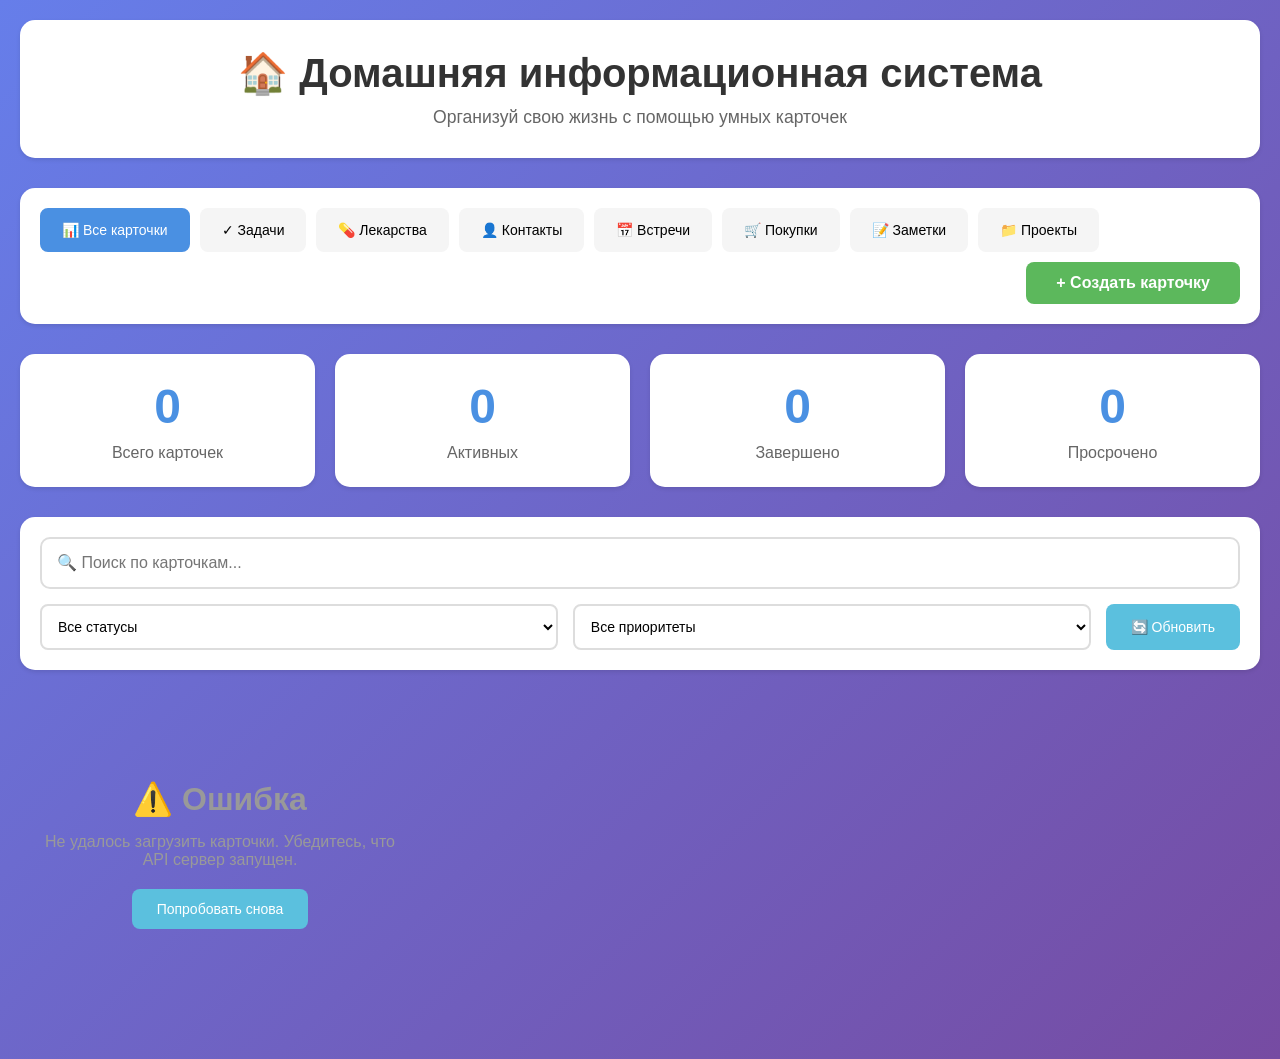
<file: 08-Программная-реализация/web/index.html>
<!DOCTYPE html>
<html lang="ru">
<head>
    <meta charset="UTF-8">
    <meta name="viewport" content="width=device-width, initial-scale=1.0">
    <title>Домашняя информационная система</title>
    <link rel="stylesheet" href="styles.css">
</head>
<body>
    <div class="container">
        <!-- Шапка -->
        <header class="header">
            <h1>🏠 Домашняя информационная система</h1>
            <p class="tagline">Организуй свою жизнь с помощью умных карточек</p>
        </header>

        <!-- Навигация -->
        <nav class="nav">
            <button class="nav-btn active" data-view="all">📊 Все карточки</button>
            <button class="nav-btn" data-view="tasks">✓ Задачи</button>
            <button class="nav-btn" data-view="medicines">💊 Лекарства</button>
            <button class="nav-btn" data-view="contacts">👤 Контакты</button>
            <button class="nav-btn" data-view="appointments">📅 Встречи</button>
            <button class="nav-btn" data-view="shopping">🛒 Покупки</button>
            <button class="nav-btn" data-view="notes">📝 Заметки</button>
            <button class="nav-btn" data-view="projects">📁 Проекты</button>
            <button class="btn-create" id="btnCreateCard">+ Создать карточку</button>
        </nav>

        <!-- Статистика -->
        <div class="stats" id="statsContainer">
            <div class="stat-card">
                <div class="stat-number" id="statTotal">0</div>
                <div class="stat-label">Всего карточек</div>
            </div>
            <div class="stat-card">
                <div class="stat-number" id="statActive">0</div>
                <div class="stat-label">Активных</div>
            </div>
            <div class="stat-card">
                <div class="stat-number" id="statCompleted">0</div>
                <div class="stat-label">Завершено</div>
            </div>
            <div class="stat-card">
                <div class="stat-number" id="statOverdue">0</div>
                <div class="stat-label">Просрочено</div>
            </div>
        </div>

        <!-- Фильтры и поиск -->
        <div class="controls">
            <div class="search-box">
                <input type="text" id="searchInput" placeholder="🔍 Поиск по карточкам...">
            </div>
            <div class="filters">
                <select id="filterStatus" class="filter-select">
                    <option value="">Все статусы</option>
                    <option value="pending">Ожидает</option>
                    <option value="active">Активно</option>
                    <option value="completed">Завершено</option>
                    <option value="cancelled">Отменено</option>
                </select>
                <select id="filterPriority" class="filter-select">
                    <option value="">Все приоритеты</option>
                    <option value="low">Низкий</option>
                    <option value="medium">Средний</option>
                    <option value="high">Высокий</option>
                </select>
                <button id="btnRefresh" class="btn-refresh">🔄 Обновить</button>
            </div>
        </div>

        <!-- Список карточек -->
        <main class="cards-container" id="cardsContainer">
            <div class="loading">Загрузка карточек...</div>
        </main>

        <!-- Модальное окно для создания/редактирования карточки -->
        <div class="modal" id="cardModal">
            <div class="modal-content">
                <div class="modal-header">
                    <h2 id="modalTitle">Создать карточку</h2>
                    <button class="btn-close" id="btnCloseModal">&times;</button>
                </div>
                <div class="modal-body">
                    <form id="cardForm">
                        <!-- Тип карточки -->
                        <div class="form-group">
                            <label for="cardType">Тип карточки *</label>
                            <select id="cardType" required>
                                <option value="">Выберите тип...</option>
                                <option value="task">✓ Задача</option>
                                <option value="medicine">💊 Лекарство</option>
                                <option value="contact">👤 Контакт</option>
                                <option value="appointment">📅 Встреча</option>
                                <option value="shopping">🛒 Покупка</option>
                                <option value="note">📝 Заметка</option>
                                <option value="project">📁 Проект</option>
                            </select>
                        </div>

                        <!-- Общие поля -->
                        <div class="form-group">
                            <label for="cardTitle">Название *</label>
                            <input type="text" id="cardTitle" required placeholder="Введите название...">
                        </div>

                        <div class="form-group">
                            <label for="cardDescription">Описание</label>
                            <textarea id="cardDescription" rows="3" placeholder="Описание (опционально)..."></textarea>
                        </div>

                        <div class="form-row">
                            <div class="form-group">
                                <label for="cardStatus">Статус</label>
                                <select id="cardStatus">
                                    <option value="pending">Ожидает</option>
                                    <option value="active">Активно</option>
                                    <option value="completed">Завершено</option>
                                    <option value="cancelled">Отменено</option>
                                </select>
                            </div>

                            <div class="form-group">
                                <label for="cardPriority">Приоритет</label>
                                <select id="cardPriority">
                                    <option value="low">Низкий</option>
                                    <option value="medium" selected>Средний</option>
                                    <option value="high">Высокий</option>
                                </select>
                            </div>
                        </div>

                        <!-- Динамические поля (зависят от типа) -->
                        <div id="dynamicFields"></div>

                        <div class="form-group">
                            <label for="cardTags">Теги (через запятую)</label>
                            <input type="text" id="cardTags" placeholder="работа, срочно, важно">
                        </div>

                        <div class="modal-footer">
                            <button type="button" class="btn-secondary" id="btnCancel">Отмена</button>
                            <button type="submit" class="btn-primary" id="btnSave">Сохранить</button>
                        </div>
                    </form>
                </div>
            </div>
        </div>
    </div>

    <script src="app.js"></script>
</body>
</html>
</file>
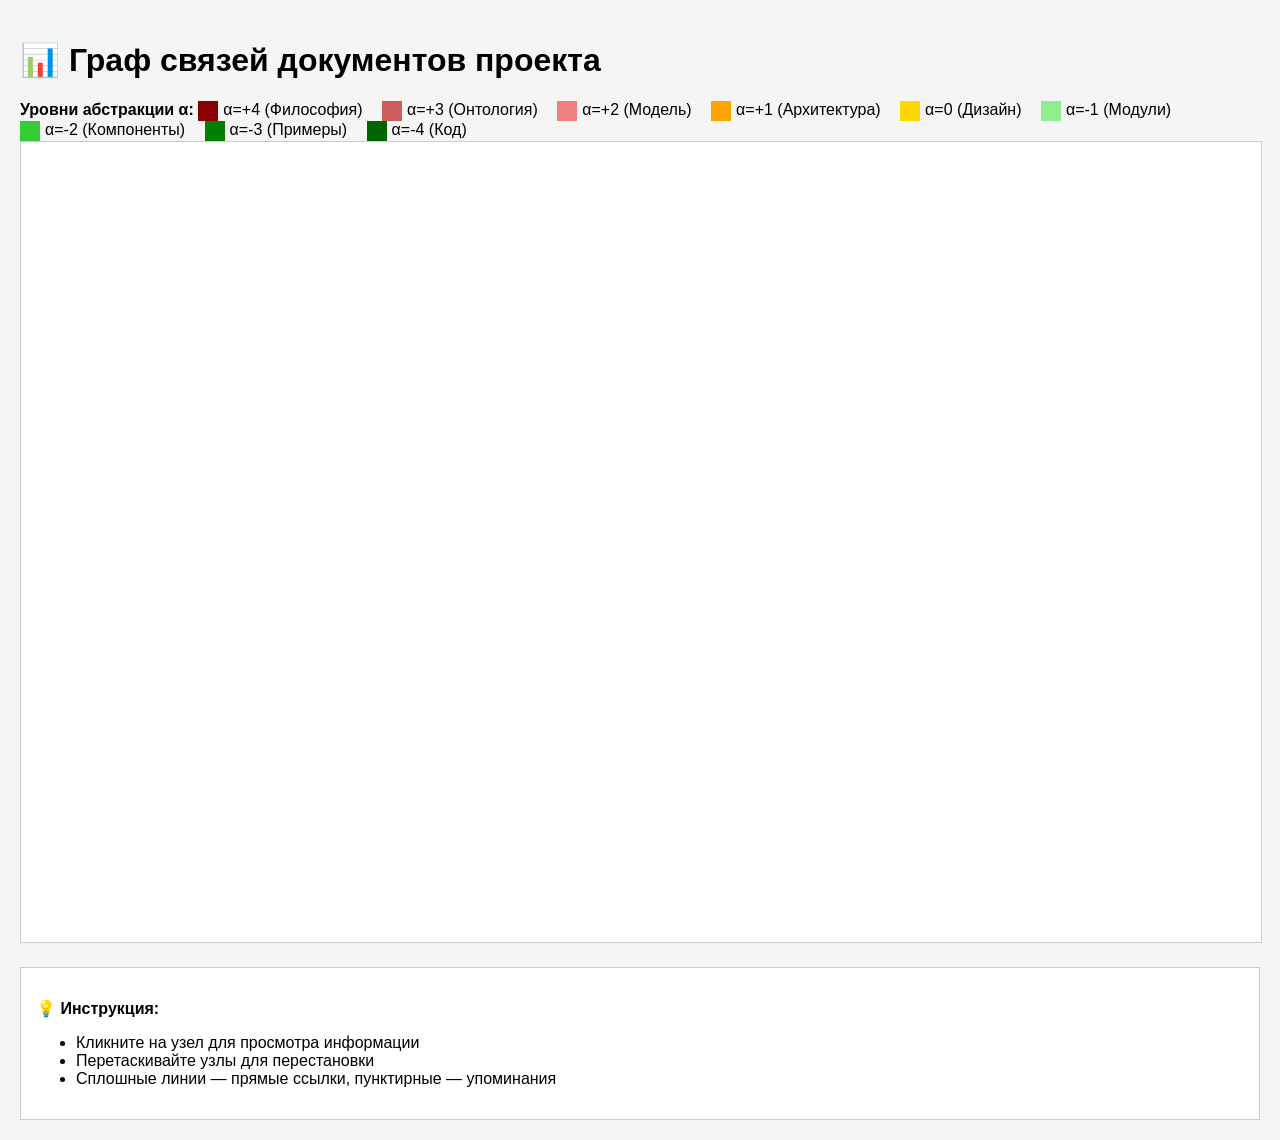
<file: visualizations/document_graph.html>
<!DOCTYPE html>
<html>
<head>
    <meta charset="utf-8">
    <title>Граф связей документов</title>
    <script src="https://d3js.org/d3.v7.min.js"></script>
    <style>
        body {
            margin: 0;
            padding: 20px;
            font-family: Arial, sans-serif;
            background: #f5f5f5;
        }

        #graph {
            width: 100%;
            height: 800px;
            border: 1px solid #ccc;
            background: white;
        }

        .node circle {
            stroke: #fff;
            stroke-width: 2px;
        }

        .node text {
            font-size: 10px;
            pointer-events: none;
        }

        .link {
            stroke: #999;
            stroke-opacity: 0.6;
        }

        .link.reference {
            stroke-dasharray: 5,5;
        }

        #info {
            margin-top: 20px;
            padding: 15px;
            background: white;
            border: 1px solid #ccc;
        }

        .legend {
            margin-top: 10px;
        }

        .legend-item {
            display: inline-block;
            margin-right: 15px;
        }

        .legend-color {
            display: inline-block;
            width: 20px;
            height: 20px;
            margin-right: 5px;
            vertical-align: middle;
        }
    </style>
</head>
<body>
    <h1>📊 Граф связей документов проекта</h1>

    <div class="legend">
        <strong>Уровни абстракции α:</strong>
        <div class="legend-item"><span class="legend-color" style="background: #8B0000;"></span>α=+4 (Философия)</div>
        <div class="legend-item"><span class="legend-color" style="background: #CD5C5C;"></span>α=+3 (Онтология)</div>
        <div class="legend-item"><span class="legend-color" style="background: #F08080;"></span>α=+2 (Модель)</div>
        <div class="legend-item"><span class="legend-color" style="background: #FFA500;"></span>α=+1 (Архитектура)</div>
        <div class="legend-item"><span class="legend-color" style="background: #FFD700;"></span>α=0 (Дизайн)</div>
        <div class="legend-item"><span class="legend-color" style="background: #90EE90;"></span>α=-1 (Модули)</div>
        <div class="legend-item"><span class="legend-color" style="background: #32CD32;"></span>α=-2 (Компоненты)</div>
        <div class="legend-item"><span class="legend-color" style="background: #008000;"></span>α=-3 (Примеры)</div>
        <div class="legend-item"><span class="legend-color" style="background: #006400;"></span>α=-4 (Код)</div>
    </div>

    <svg id="graph"></svg>

    <div id="info">
        <p>💡 <strong>Инструкция:</strong></p>
        <ul>
            <li>Кликните на узел для просмотра информации</li>
            <li>Перетаскивайте узлы для перестановки</li>
            <li>Сплошные линии — прямые ссылки, пунктирные — упоминания</li>
        </ul>
        <div id="node-info"></div>
    </div>

    <script>
        const data = {"nodes": [{"id": 0, "name": "CHANGELOG", "path": "CHANGELOG.md", "alpha": -4, "lines": 446}, {"id": 1, "name": "РЕЗЮМЕ-ПРОЕКТА", "path": "РЕЗЮМЕ-ПРОЕКТА.md", "alpha": -4, "lines": 249}, {"id": 2, "name": "CONTRIBUTING", "path": "CONTRIBUTING.md", "alpha": 1, "lines": 449}, {"id": 3, "name": "ROADMAP", "path": "ROADMAP.md", "alpha": null, "lines": 345}, {"id": 4, "name": "ПРИНЦИПЫ-В-КОДЕ", "path": "ПРИНЦИПЫ-В-КОДЕ.md", "alpha": 1, "lines": 930}, {"id": 5, "name": "ПЛАН-РАЗВИТИЯ", "path": "ПЛАН-РАЗВИТИЯ.md", "alpha": 0, "lines": 291}, {"id": 6, "name": "ВИЗУАЛИЗАЦИЯ-ИЕРАРХИИ", "path": "ВИЗУАЛИЗАЦИЯ-ИЕРАРХИИ.md", "alpha": -4, "lines": 706}, {"id": 7, "name": "README", "path": "README.md", "alpha": 1, "lines": 543}, {"id": 8, "name": "QUICKSTART", "path": "QUICKSTART.md", "alpha": null, "lines": 390}, {"id": 9, "name": "КАРТА-СВЯЗЕЙ", "path": "КАРТА-СВЯЗЕЙ.md", "alpha": 4, "lines": 1243}, {"id": 10, "name": "ПУТЕВОДИТЕЛЬ", "path": "ПУТЕВОДИТЕЛЬ.md", "alpha": 3, "lines": 410}, {"id": 11, "name": "МЕТА-АНАЛИЗ-МЕТОДОЛОГИИ", "path": "МЕТА-АНАЛИЗ-МЕТОДОЛОГИИ.md", "alpha": 3, "lines": 727}, {"id": 12, "name": "ARCHITECTURE", "path": "ARCHITECTURE.md", "alpha": 4, "lines": 658}, {"id": 13, "name": "АНАЛИЗ-КЛАСТЕРОВ-СВЯЗЕЙ", "path": "АНАЛИЗ-КЛАСТЕРОВ-СВЯЗЕЙ.md", "alpha": -4, "lines": 1062}, {"id": 14, "name": "README", "path": "03-Робототехника-и-автоматизация/README.md", "alpha": null, "lines": 795}, {"id": 15, "name": "README", "path": "02-Информационная-система/README.md", "alpha": null, "lines": 646}, {"id": 16, "name": "USER-GUIDE", "path": "02-Информационная-система/USER-GUIDE.md", "alpha": -3, "lines": 745}, {"id": 17, "name": "ШАБЛОНЫ-КАРТОЧЕК", "path": "02-Информационная-система/Карточки/ШАБЛОНЫ-КАРТОЧЕК.md", "alpha": -2, "lines": 1263}, {"id": 18, "name": "ТЕХНИЧЕСКИЕ-СПЕЦИФИКАЦИИ", "path": "02-Информационная-система/Карточки/ТЕХНИЧЕСКИЕ-СПЕЦИФИКАЦИИ.md", "alpha": -1, "lines": 1036}, {"id": 19, "name": "07-заметки", "path": "02-Информационная-система/Карточки/Примеры/07-заметки.md", "alpha": -3, "lines": 1028}, {"id": 20, "name": "04-контакты", "path": "02-Информационная-система/Карточки/Примеры/04-контакты.md", "alpha": -3, "lines": 1021}, {"id": 21, "name": "03-рецепты", "path": "02-Информационная-система/Карточки/Примеры/03-рецепты.md", "alpha": -3, "lines": 1054}, {"id": 22, "name": "02-лекарства", "path": "02-Информационная-система/Карточки/Примеры/02-лекарства.md", "alpha": -3, "lines": 944}, {"id": 23, "name": "05-встречи", "path": "02-Информационная-система/Карточки/Примеры/05-встречи.md", "alpha": -3, "lines": 1224}, {"id": 24, "name": "01-задачи", "path": "02-Информационная-система/Карточки/Примеры/01-задачи.md", "alpha": -3, "lines": 1404}, {"id": 25, "name": "06-покупки", "path": "02-Информационная-система/Карточки/Примеры/06-покупки.md", "alpha": -3, "lines": 1588}, {"id": 26, "name": "README", "path": "04-Бытовые-циклы-и-задания/README.md", "alpha": null, "lines": 929}, {"id": 27, "name": "УНИВЕРСАЛЬНЫЕ-ЗАКОНЫ", "path": "03-Принципы/УНИВЕРСАЛЬНЫЕ-ЗАКОНЫ.md", "alpha": 2, "lines": 747}, {"id": 28, "name": "ЗАКОНЫ-В-КОДЕ", "path": "03-Принципы/ЗАКОНЫ-В-КОДЕ.md", "alpha": 2, "lines": 1274}, {"id": 29, "name": "README", "path": "06-Исследования-и-аналитика/README.md", "alpha": null, "lines": 690}, {"id": 30, "name": "ПРИНЦИПЫ-И-ПАТТЕРНЫ", "path": "01-Концепция/ПРИНЦИПЫ-И-ПАТТЕРНЫ.md", "alpha": 1, "lines": 501}, {"id": 31, "name": "МЕТОДОЛОГИЯ-ПАРАЛЛЕЛЬНОГО-РАЗВИТИЯ", "path": "01-Концепция/МЕТОДОЛОГИЯ-ПАРАЛЛЕЛЬНОГО-РАЗВИТИЯ.md", "alpha": 1, "lines": 542}, {"id": 32, "name": "ФИЛОСОФИЯ-ПРИМЕНИМОСТИ", "path": "01-Концепция/ФИЛОСОФИЯ-ПРИМЕНИМОСТИ.md", "alpha": 3, "lines": 579}, {"id": 33, "name": "ОНТОЛОГИЯ-СИСТЕМ", "path": "01-Концепция/ОНТОЛОГИЯ-СИСТЕМ.md", "alpha": 4, "lines": 862}, {"id": 34, "name": "ПРИМЕР-ПРИМЕНЕНИЯ-МЕТОДОЛОГИИ", "path": "01-Концепция/ПРИМЕР-ПРИМЕНЕНИЯ-МЕТОДОЛОГИИ.md", "alpha": 0, "lines": 1166}, {"id": 35, "name": "МЕТОДОЛОГИЯ-РАБОТЫ-С-ИНФОРМАЦИЕЙ", "path": "01-Концепция/МЕТОДОЛОГИЯ-РАБОТЫ-С-ИНФОРМАЦИЕЙ.md", "alpha": 0, "lines": 1731}, {"id": 36, "name": "УНИВЕРСАЛЬНЫЕ-ЗАКОНЫ", "path": "01-Концепция/УНИВЕРСАЛЬНЫЕ-ЗАКОНЫ.md", "alpha": 2, "lines": 495}, {"id": 37, "name": "ФИЛОСОФИЯ-ПРОЕКТА", "path": "01-Концепция/ФИЛОСОФИЯ-ПРОЕКТА.md", "alpha": 3, "lines": 792}, {"id": 38, "name": "README", "path": "08-Программная-реализация/README.md", "alpha": -4, "lines": 442}, {"id": 39, "name": "DOCKER-README", "path": "08-Программная-реализация/DOCKER-README.md", "alpha": null, "lines": 235}, {"id": 40, "name": "API-REFERENCE", "path": "08-Программная-реализация/API-REFERENCE.md", "alpha": -2, "lines": 890}, {"id": 41, "name": "EXAMPLES", "path": "08-Программная-реализация/EXAMPLES.md", "alpha": -3, "lines": 867}, {"id": 42, "name": "README", "path": "08-Программная-реализация/card_system/README.md", "alpha": -4, "lines": 386}, {"id": 43, "name": "README", "path": "07-Практические-примеры/README.md", "alpha": null, "lines": 434}], "links": [{"source": 1, "target": 8, "type": "markdown_link"}, {"source": 1, "target": 31, "type": "markdown_link"}, {"source": 1, "target": 8, "type": "markdown_link"}, {"source": 1, "target": 41, "type": "markdown_link"}, {"source": 1, "target": 12, "type": "markdown_link"}, {"source": 1, "target": 40, "type": "markdown_link"}, {"source": 1, "target": 2, "type": "markdown_link"}, {"source": 1, "target": 37, "type": "markdown_link"}, {"source": 1, "target": 31, "type": "markdown_link"}, {"source": 1, "target": 9, "type": "markdown_link"}, {"source": 1, "target": 13, "type": "markdown_link"}, {"source": 1, "target": 0, "type": "markdown_link"}, {"source": 1, "target": 2, "type": "markdown_link"}, {"source": 1, "target": 8, "type": "markdown_link"}, {"source": 1, "target": 12, "type": "markdown_link"}, {"source": 1, "target": 31, "type": "markdown_link"}, {"source": 1, "target": 7, "type": "markdown_link"}, {"source": 1, "target": 10, "type": "markdown_link"}, {"source": 2, "target": 37, "type": "markdown_link"}, {"source": 2, "target": 31, "type": "markdown_link"}, {"source": 2, "target": 7, "type": "markdown_link"}, {"source": 2, "target": 10, "type": "markdown_link"}, {"source": 3, "target": 2, "type": "markdown_link"}, {"source": 7, "target": 1, "type": "markdown_link"}, {"source": 7, "target": 10, "type": "markdown_link"}, {"source": 7, "target": 37, "type": "markdown_link"}, {"source": 7, "target": 9, "type": "markdown_link"}, {"source": 7, "target": 30, "type": "markdown_link"}, {"source": 7, "target": 36, "type": "markdown_link"}, {"source": 7, "target": 37, "type": "markdown_link"}, {"source": 7, "target": 18, "type": "markdown_link"}, {"source": 7, "target": 17, "type": "markdown_link"}, {"source": 7, "target": 24, "type": "markdown_link"}, {"source": 7, "target": 22, "type": "markdown_link"}, {"source": 7, "target": 21, "type": "markdown_link"}, {"source": 7, "target": 10, "type": "markdown_link"}, {"source": 7, "target": 1, "type": "markdown_link"}, {"source": 7, "target": 9, "type": "markdown_link"}, {"source": 7, "target": 35, "type": "markdown_link"}, {"source": 7, "target": 5, "type": "markdown_link"}, {"source": 7, "target": 28, "type": "markdown_link"}, {"source": 7, "target": 16, "type": "markdown_link"}, {"source": 7, "target": 41, "type": "markdown_link"}, {"source": 7, "target": 9, "type": "markdown_link"}, {"source": 7, "target": 13, "type": "markdown_link"}, {"source": 7, "target": 40, "type": "markdown_link"}, {"source": 7, "target": 0, "type": "markdown_link"}, {"source": 7, "target": 38, "type": "markdown_link"}, {"source": 7, "target": 31, "type": "markdown_link"}, {"source": 7, "target": 2, "type": "markdown_link"}, {"source": 7, "target": 9, "type": "markdown_link"}, {"source": 7, "target": 13, "type": "markdown_link"}, {"source": 7, "target": 0, "type": "markdown_link"}, {"source": 7, "target": 2, "type": "markdown_link"}, {"source": 7, "target": 31, "type": "markdown_link"}, {"source": 7, "target": 38, "type": "markdown_link"}, {"source": 7, "target": 10, "type": "markdown_link"}, {"source": 7, "target": 40, "type": "markdown_link"}, {"source": 8, "target": 41, "type": "markdown_link"}, {"source": 8, "target": 40, "type": "markdown_link"}, {"source": 8, "target": 2, "type": "markdown_link"}, {"source": 8, "target": 12, "type": "markdown_link"}, {"source": 8, "target": 31, "type": "markdown_link"}, {"source": 8, "target": 37, "type": "markdown_link"}, {"source": 8, "target": 2, "type": "markdown_link"}, {"source": 10, "target": 37, "type": "markdown_link"}, {"source": 10, "target": 36, "type": "markdown_link"}, {"source": 10, "target": 30, "type": "markdown_link"}, {"source": 10, "target": 7, "type": "markdown_link"}, {"source": 10, "target": 15, "type": "markdown_link"}, {"source": 10, "target": 14, "type": "markdown_link"}, {"source": 10, "target": 26, "type": "markdown_link"}, {"source": 10, "target": 18, "type": "markdown_link"}, {"source": 10, "target": 17, "type": "markdown_link"}, {"source": 10, "target": 24, "type": "markdown_link"}, {"source": 10, "target": 22, "type": "markdown_link"}, {"source": 10, "target": 21, "type": "markdown_link"}, {"source": 10, "target": 35, "type": "markdown_link"}, {"source": 10, "target": 34, "type": "markdown_link"}, {"source": 10, "target": 5, "type": "markdown_link"}, {"source": 10, "target": 9, "type": "markdown_link"}, {"source": 10, "target": 37, "type": "markdown_link"}, {"source": 10, "target": 36, "type": "markdown_link"}, {"source": 10, "target": 30, "type": "markdown_link"}, {"source": 10, "target": 7, "type": "markdown_link"}, {"source": 10, "target": 15, "type": "markdown_link"}, {"source": 10, "target": 14, "type": "markdown_link"}, {"source": 10, "target": 26, "type": "markdown_link"}, {"source": 10, "target": 29, "type": "markdown_link"}, {"source": 10, "target": 43, "type": "markdown_link"}, {"source": 10, "target": 18, "type": "markdown_link"}, {"source": 10, "target": 17, "type": "markdown_link"}, {"source": 10, "target": 24, "type": "markdown_link"}, {"source": 10, "target": 22, "type": "markdown_link"}, {"source": 10, "target": 21, "type": "markdown_link"}, {"source": 10, "target": 35, "type": "markdown_link"}, {"source": 10, "target": 34, "type": "markdown_link"}, {"source": 10, "target": 5, "type": "markdown_link"}, {"source": 10, "target": 9, "type": "markdown_link"}, {"source": 10, "target": 24, "type": "markdown_link"}, {"source": 10, "target": 17, "type": "markdown_link"}, {"source": 10, "target": 26, "type": "markdown_link"}, {"source": 10, "target": 18, "type": "markdown_link"}, {"source": 10, "target": 37, "type": "markdown_link"}, {"source": 10, "target": 36, "type": "markdown_link"}, {"source": 10, "target": 30, "type": "markdown_link"}, {"source": 10, "target": 35, "type": "markdown_link"}, {"source": 10, "target": 34, "type": "markdown_link"}, {"source": 12, "target": 40, "type": "markdown_link"}, {"source": 12, "target": 31, "type": "markdown_link"}, {"source": 12, "target": 30, "type": "markdown_link"}, {"source": 39, "target": 7, "type": "markdown_link"}]};

        const width = document.getElementById('graph').clientWidth;
        const height = 800;

        const svg = d3.select("#graph")
            .attr("viewBox", [0, 0, width, height]);

        const alphaColors = {
            4: "#8B0000", 3: "#CD5C5C", 2: "#F08080", 1: "#FFA500",
            0: "#FFD700", "-1": "#90EE90", "-2": "#32CD32", "-3": "#008000", "-4": "#006400"
        };

        const simulation = d3.forceSimulation(data.nodes)
            .force("link", d3.forceLink(data.links).id(d => d.id).distance(100))
            .force("charge", d3.forceManyBody().strength(-300))
            .force("center", d3.forceCenter(width / 2, height / 2))
            .force("collision", d3.forceCollide().radius(30));

        const link = svg.append("g")
            .selectAll("line")
            .data(data.links)
            .join("line")
            .attr("class", d => "link " + d.type)
            .attr("stroke-width", 1);

        const node = svg.append("g")
            .selectAll("g")
            .data(data.nodes)
            .join("g")
            .attr("class", "node")
            .call(drag(simulation))
            .on("click", showNodeInfo);

        node.append("circle")
            .attr("r", d => Math.sqrt(d.lines / 10) + 5)
            .attr("fill", d => alphaColors[d.alpha] || "#D3D3D3");

        node.append("text")
            .text(d => d.name.substring(0, 20))
            .attr("x", 0)
            .attr("y", -10)
            .attr("text-anchor", "middle");

        simulation.on("tick", () => {
            link
                .attr("x1", d => d.source.x)
                .attr("y1", d => d.source.y)
                .attr("x2", d => d.target.x)
                .attr("y2", d => d.target.y);

            node
                .attr("transform", d => `translate(${d.x},${d.y})`);
        });

        function drag(simulation) {
            function dragstarted(event) {
                if (!event.active) simulation.alphaTarget(0.3).restart();
                event.subject.fx = event.subject.x;
                event.subject.fy = event.subject.y;
            }

            function dragged(event) {
                event.subject.fx = event.x;
                event.subject.fy = event.y;
            }

            function dragended(event) {
                if (!event.active) simulation.alphaTarget(0);
                event.subject.fx = null;
                event.subject.fy = null;
            }

            return d3.drag()
                .on("start", dragstarted)
                .on("drag", dragged)
                .on("end", dragended);
        }

        function showNodeInfo(event, d) {
            const inLinks = data.links.filter(l => l.target.id === d.id).length;
            const outLinks = data.links.filter(l => l.source.id === d.id).length;

            document.getElementById("node-info").innerHTML = `
                <h3>📄 ${d.name}</h3>
                <p><strong>Путь:</strong> ${d.path}</p>
                <p><strong>Уровень абстракции:</strong> α=${d.alpha !== null ? d.alpha : 'не указан'}</p>
                <p><strong>Строк:</strong> ${d.lines}</p>
                <p><strong>Входящих связей:</strong> ${inLinks}</p>
                <p><strong>Исходящих связей:</strong> ${outLinks}</p>
            `;
        }
    </script>
</body>
</html>
</file>
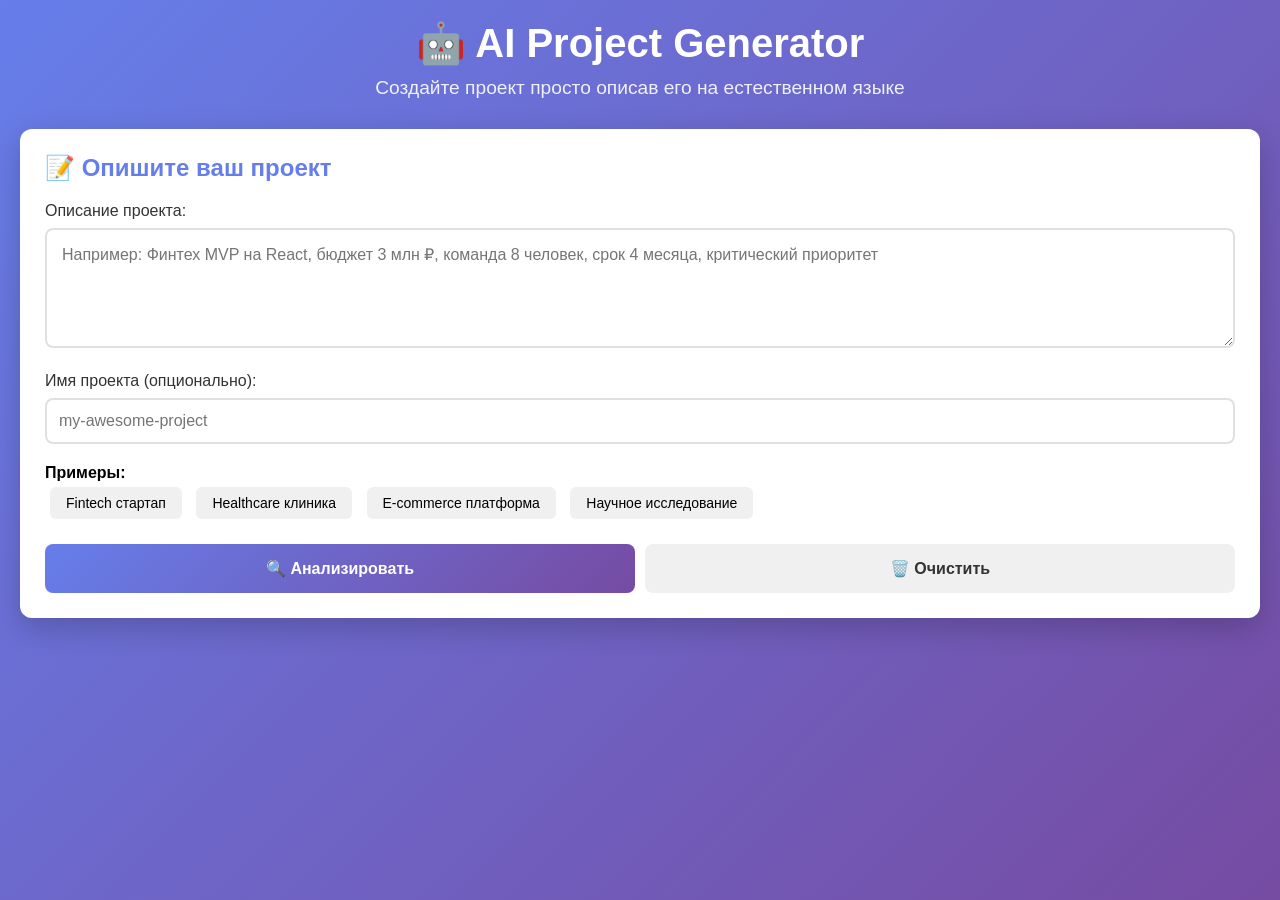
<file: 08-Программная-реализация/web/ai-generator.html>
<!DOCTYPE html>
<html lang="ru">
<head>
    <meta charset="UTF-8">
    <meta name="viewport" content="width=device-width, initial-scale=1.0">
    <title>AI Project Generator</title>
    <style>
        * {
            margin: 0;
            padding: 0;
            box-sizing: border-box;
        }

        body {
            font-family: 'Segoe UI', Tahoma, Geneva, Verdana, sans-serif;
            background: linear-gradient(135deg, #667eea 0%, #764ba2 100%);
            min-height: 100vh;
            padding: 20px;
        }

        .container {
            max-width: 1400px;
            margin: 0 auto;
        }

        .header {
            text-align: center;
            color: white;
            margin-bottom: 30px;
        }

        .header h1 {
            font-size: 2.5em;
            margin-bottom: 10px;
        }

        .header p {
            font-size: 1.2em;
            opacity: 0.9;
        }

        .main-content {
            display: grid;
            grid-template-columns: 1fr 1fr;
            gap: 20px;
            margin-bottom: 20px;
        }

        .card {
            background: white;
            border-radius: 12px;
            padding: 25px;
            box-shadow: 0 10px 30px rgba(0,0,0,0.2);
        }

        .card h2 {
            color: #667eea;
            margin-bottom: 20px;
            font-size: 1.5em;
        }

        .input-section {
            grid-column: span 2;
        }

        textarea {
            width: 100%;
            min-height: 120px;
            padding: 15px;
            border: 2px solid #e0e0e0;
            border-radius: 8px;
            font-size: 16px;
            font-family: inherit;
            resize: vertical;
            transition: border-color 0.3s;
        }

        textarea:focus {
            outline: none;
            border-color: #667eea;
        }

        .input-group {
            margin-bottom: 20px;
        }

        .input-group label {
            display: block;
            margin-bottom: 8px;
            color: #333;
            font-weight: 500;
        }

        input[type="text"] {
            width: 100%;
            padding: 12px;
            border: 2px solid #e0e0e0;
            border-radius: 8px;
            font-size: 16px;
            transition: border-color 0.3s;
        }

        input[type="text"]:focus {
            outline: none;
            border-color: #667eea;
        }

        .btn-group {
            display: flex;
            gap: 10px;
            margin-top: 20px;
        }

        .btn {
            flex: 1;
            padding: 15px 30px;
            border: none;
            border-radius: 8px;
            font-size: 16px;
            font-weight: 600;
            cursor: pointer;
            transition: all 0.3s;
        }

        .btn-primary {
            background: linear-gradient(135deg, #667eea 0%, #764ba2 100%);
            color: white;
        }

        .btn-primary:hover {
            transform: translateY(-2px);
            box-shadow: 0 5px 15px rgba(102, 126, 234, 0.4);
        }

        .btn-secondary {
            background: #f0f0f0;
            color: #333;
        }

        .btn-secondary:hover {
            background: #e0e0e0;
        }

        .btn:disabled {
            opacity: 0.5;
            cursor: not-allowed;
        }

        .results {
            grid-column: span 2;
        }

        .phase-section {
            margin-bottom: 20px;
            padding: 15px;
            border-left: 4px solid #667eea;
            background: #f8f9ff;
            border-radius: 0 8px 8px 0;
        }

        .phase-section h3 {
            color: #667eea;
            margin-bottom: 10px;
            font-size: 1.1em;
        }

        .phase-section p {
            color: #555;
            line-height: 1.6;
        }

        .badge {
            display: inline-block;
            padding: 4px 12px;
            border-radius: 12px;
            font-size: 0.85em;
            font-weight: 600;
            margin-right: 5px;
            margin-bottom: 5px;
        }

        .badge-primary {
            background: #667eea;
            color: white;
        }

        .badge-secondary {
            background: #e0e7ff;
            color: #667eea;
        }

        .badge-success {
            background: #10b981;
            color: white;
        }

        .structure-tree {
            background: #f8f9fa;
            padding: 15px;
            border-radius: 8px;
            font-family: 'Courier New', monospace;
            overflow-x: auto;
            max-height: 400px;
            overflow-y: auto;
        }

        .structure-tree div {
            padding: 2px 0;
            color: #333;
        }

        .dir {
            color: #667eea;
            font-weight: 600;
        }

        .file {
            color: #555;
        }

        .loading {
            text-align: center;
            padding: 40px;
        }

        .spinner {
            border: 4px solid #f3f3f3;
            border-top: 4px solid #667eea;
            border-radius: 50%;
            width: 40px;
            height: 40px;
            animation: spin 1s linear infinite;
            margin: 0 auto 20px;
        }

        @keyframes spin {
            0% { transform: rotate(0deg); }
            100% { transform: rotate(360deg); }
        }

        .preview-section {
            margin-top: 20px;
        }

        .tab-buttons {
            display: flex;
            gap: 10px;
            margin-bottom: 15px;
        }

        .tab-btn {
            padding: 10px 20px;
            border: none;
            background: #f0f0f0;
            cursor: pointer;
            border-radius: 8px 8px 0 0;
            font-weight: 500;
            transition: all 0.3s;
        }

        .tab-btn.active {
            background: #667eea;
            color: white;
        }

        .preview-content {
            background: #f8f9fa;
            padding: 20px;
            border-radius: 0 8px 8px 8px;
            max-height: 500px;
            overflow-y: auto;
        }

        .preview-content pre {
            white-space: pre-wrap;
            word-wrap: break-word;
            font-family: 'Courier New', monospace;
            font-size: 14px;
            line-height: 1.6;
        }

        .stats {
            display: grid;
            grid-template-columns: repeat(auto-fit, minmax(200px, 1fr));
            gap: 15px;
            margin-top: 20px;
        }

        .stat-card {
            background: linear-gradient(135deg, #667eea20 0%, #764ba220 100%);
            padding: 15px;
            border-radius: 8px;
            text-align: center;
        }

        .stat-value {
            font-size: 2em;
            font-weight: 700;
            color: #667eea;
        }

        .stat-label {
            color: #666;
            margin-top: 5px;
        }

        .error {
            background: #fee;
            border-left: 4px solid #f44;
            padding: 15px;
            border-radius: 0 8px 8px 0;
            color: #c00;
        }

        .examples {
            margin-top: 15px;
        }

        .example-btn {
            display: inline-block;
            padding: 8px 16px;
            background: #f0f0f0;
            border: none;
            border-radius: 6px;
            margin: 5px;
            cursor: pointer;
            font-size: 14px;
            transition: all 0.3s;
        }

        .example-btn:hover {
            background: #667eea;
            color: white;
        }
    </style>
</head>
<body>
    <div class="container">
        <div class="header">
            <h1>🤖 AI Project Generator</h1>
            <p>Создайте проект просто описав его на естественном языке</p>
        </div>

        <div class="main-content">
            <div class="card input-section">
                <h2>📝 Опишите ваш проект</h2>
                <div class="input-group">
                    <label for="description">Описание проекта:</label>
                    <textarea
                        id="description"
                        placeholder="Например: Финтех MVP на React, бюджет 3 млн ₽, команда 8 человек, срок 4 месяца, критический приоритет"
                    ></textarea>
                </div>

                <div class="input-group">
                    <label for="projectName">Имя проекта (опционально):</label>
                    <input
                        type="text"
                        id="projectName"
                        placeholder="my-awesome-project"
                    >
                </div>

                <div class="examples">
                    <strong>Примеры:</strong><br>
                    <button class="example-btn" onclick="setExample(0)">Fintech стартап</button>
                    <button class="example-btn" onclick="setExample(1)">Healthcare клиника</button>
                    <button class="example-btn" onclick="setExample(2)">E-commerce платформа</button>
                    <button class="example-btn" onclick="setExample(3)">Научное исследование</button>
                </div>

                <div class="btn-group">
                    <button class="btn btn-primary" onclick="analyzeProject()" id="btnAnalyze">
                        🔍 Анализировать
                    </button>
                    <button class="btn btn-secondary" onclick="clearForm()">
                        🗑️ Очистить
                    </button>
                </div>
            </div>

            <div class="card results" id="resultsCard" style="display: none;">
                <h2>📊 Результаты анализа</h2>
                <div id="resultsContent"></div>
            </div>
        </div>
    </div>

    <script>
        const API_URL = 'http://localhost:5001/api/ai';

        const examples = [
            "Финтех MVP на React+FastAPI, бюджет 3 млн ₽, команда 8 человек, срок 4 месяца, критический приоритет",
            "Healthcare телемедицина платформа на React+Node.js, бюджет 8 млн ₽, команда 12, MVP фаза",
            "E-commerce платформа на Django+PostgreSQL, коммерческий проект, production запуск, команда 10",
            "Научное исследование влияния микропластика, грант РНФ 10 млн ₽, команда 25, высокий риск, 24 месяца"
        ];

        function setExample(index) {
            document.getElementById('description').value = examples[index];
        }

        function clearForm() {
            document.getElementById('description').value = '';
            document.getElementById('projectName').value = '';
            document.getElementById('resultsCard').style.display = 'none';
        }

        async function analyzeProject() {
            const description = document.getElementById('description').value.trim();

            if (!description) {
                alert('Пожалуйста, введите описание проекта');
                return;
            }

            const btnAnalyze = document.getElementById('btnAnalyze');
            btnAnalyze.disabled = true;
            btnAnalyze.textContent = '⏳ Анализирую...';

            const resultsCard = document.getElementById('resultsCard');
            const resultsContent = document.getElementById('resultsContent');

            resultsCard.style.display = 'block';
            resultsContent.innerHTML = '<div class="loading"><div class="spinner"></div><p>Анализирую проект через AI pipeline...</p></div>';

            try {
                const response = await fetch(`${API_URL}/analyze`, {
                    method: 'POST',
                    headers: {
                        'Content-Type': 'application/json'
                    },
                    body: JSON.stringify({ description })
                });

                if (!response.ok) {
                    throw new Error(`HTTP ${response.status}: ${await response.text()}`);
                }

                const data = await response.json();
                displayResults(data);

            } catch (error) {
                resultsContent.innerHTML = `<div class="error">❌ Ошибка: ${error.message}</div>`;
            } finally {
                btnAnalyze.disabled = false;
                btnAnalyze.textContent = '🔍 Анализировать';
            }
        }

        function displayResults(data) {
            const { classification, parameters, structure, adaptations, recommendations } = data;

            let html = '';

            // Phase 1-2: Classification
            html += '<div class="phase-section">';
            html += '<h3>🔍 Phase 1-2: ML Classification</h3>';
            html += `<p><strong>Primary type:</strong> <span class="badge badge-primary">${classification.primary_type}</span> `;
            html += `<span class="badge badge-secondary">${(classification.primary_confidence * 100).toFixed(1)}%</span></p>`;

            if (classification.secondary_types.length > 0) {
                html += '<p><strong>Secondary types:</strong> ';
                classification.secondary_types.forEach(type => {
                    const conf = classification.secondary_confidences[type];
                    html += `<span class="badge badge-secondary">${type} (${(conf * 100).toFixed(1)}%)</span> `;
                });
                html += '</p>';
            }

            if (classification.is_hybrid) {
                html += '<p><span class="badge badge-success">✓ Hybrid Project</span></p>';
            }
            html += '</div>';

            // Phase 3: Parameters
            html += '<div class="phase-section">';
            html += '<h3>⚙️ Phase 3: Extracted Parameters</h3>';

            const params = [];
            if (parameters.budget) params.push(`Budget: ${parameters.budget.formatted}`);
            if (parameters.timeline) params.push(`Timeline: ${parameters.timeline.formatted}`);
            if (parameters.team_size) params.push(`Team: ${parameters.team_size} members`);
            if (parameters.phase) params.push(`Phase: ${parameters.phase.toUpperCase()}`);
            if (parameters.technologies && parameters.technologies.length > 0) {
                params.push(`Technologies: ${parameters.technologies.join(', ')}`);
            }
            if (parameters.priority) params.push(`Priority: ${parameters.priority.toUpperCase()}`);
            if (parameters.industry) params.push(`Industry: ${parameters.industry}`);

            html += '<p>' + params.join(' • ') + '</p>';
            html += '</div>';

            // Phase 3: Structure
            html += '<div class="phase-section">';
            html += '<h3>📦 Phase 3: Template Composition</h3>';
            html += `<p><strong>Strategy:</strong> ${structure.strategy}</p>`;
            html += `<p><strong>Merged types:</strong> ${structure.merged_types.join(' + ')}</p>`;

            // Stats
            html += '<div class="stats">';
            html += `<div class="stat-card"><div class="stat-value">${structure.adapted_directories.length}</div><div class="stat-label">Directories</div></div>`;
            html += `<div class="stat-card"><div class="stat-value">${structure.adapted_files.length}</div><div class="stat-label">Files</div></div>`;
            html += `<div class="stat-card"><div class="stat-value">${adaptations.length}</div><div class="stat-label">Adaptations</div></div>`;
            html += `<div class="stat-card"><div class="stat-value">+${structure.growth_percent}%</div><div class="stat-label">Growth</div></div>`;
            html += '</div>';
            html += '</div>';

            // Adaptations
            if (adaptations.length > 0) {
                html += '<div class="phase-section">';
                html += '<h3>🔧 Phase 3: Applied Adaptations</h3>';
                html += '<ul style="margin-left: 20px;">';
                adaptations.forEach(adapt => {
                    html += `<li>${adapt}</li>`;
                });
                html += '</ul>';
                html += '</div>';
            }

            // Recommendations
            if (recommendations && recommendations.length > 0) {
                html += '<div class="phase-section">';
                html += '<h3>💡 Recommendations</h3>';
                html += '<ul style="margin-left: 20px;">';
                recommendations.forEach(rec => {
                    html += `<li>${rec}</li>`;
                });
                html += '</ul>';
                html += '</div>';
            }

            // Structure preview
            html += '<div class="phase-section">';
            html += '<h3>🌳 Project Structure Preview</h3>';
            html += '<div class="structure-tree">';
            html += `<div class="dir">${document.getElementById('projectName').value || 'project'}/</div>`;
            structure.adapted_directories.slice(0, 15).forEach(dir => {
                html += `<div>├── <span class="dir">${dir}</span></div>`;
            });
            if (structure.adapted_directories.length > 15) {
                html += `<div>└── ... (${structure.adapted_directories.length - 15} more)</div>`;
            }
            html += '</div>';
            html += '</div>';

            document.getElementById('resultsContent').innerHTML = html;
        }
    </script>
</body>
</html>
</file>
<file: 08-Программная-реализация/web/styles.css>
/* Общие стили */
* {
    margin: 0;
    padding: 0;
    box-sizing: border-box;
}

:root {
    --primary-color: #4A90E2;
    --secondary-color: #7B68EE;
    --success-color: #5CB85C;
    --danger-color: #D9534F;
    --warning-color: #F0AD4E;
    --info-color: #5BC0DE;
    --dark-color: #333;
    --light-color: #F5F5F5;
    --border-color: #DDD;
    --shadow: 0 2px 4px rgba(0,0,0,0.1);
    --shadow-hover: 0 4px 8px rgba(0,0,0,0.15);
}

body {
    font-family: -apple-system, BlinkMacSystemFont, 'Segoe UI', Roboto, Oxygen, Ubuntu, Cantarell, sans-serif;
    background: linear-gradient(135deg, #667eea 0%, #764ba2 100%);
    min-height: 100vh;
    padding: 20px;
}

.container {
    max-width: 1400px;
    margin: 0 auto;
}

/* Шапка */
.header {
    background: white;
    padding: 30px;
    border-radius: 15px;
    text-align: center;
    margin-bottom: 30px;
    box-shadow: var(--shadow);
}

.header h1 {
    color: var(--dark-color);
    font-size: 2.5em;
    margin-bottom: 10px;
}

.tagline {
    color: #666;
    font-size: 1.1em;
}

/* Навигация */
.nav {
    background: white;
    padding: 20px;
    border-radius: 15px;
    margin-bottom: 30px;
    box-shadow: var(--shadow);
    display: flex;
    gap: 10px;
    flex-wrap: wrap;
}

.nav-btn {
    background: var(--light-color);
    border: 2px solid transparent;
    padding: 12px 20px;
    border-radius: 8px;
    cursor: pointer;
    font-size: 14px;
    transition: all 0.3s;
    font-weight: 500;
}

.nav-btn:hover {
    background: var(--primary-color);
    color: white;
    transform: translateY(-2px);
}

.nav-btn.active {
    background: var(--primary-color);
    color: white;
    border-color: var(--primary-color);
}

.btn-create {
    background: var(--success-color);
    color: white;
    border: none;
    padding: 12px 30px;
    border-radius: 8px;
    cursor: pointer;
    font-size: 16px;
    font-weight: bold;
    margin-left: auto;
    transition: all 0.3s;
}

.btn-create:hover {
    background: #4CAF50;
    transform: translateY(-2px);
    box-shadow: var(--shadow-hover);
}

/* Статистика */
.stats {
    display: grid;
    grid-template-columns: repeat(auto-fit, minmax(200px, 1fr));
    gap: 20px;
    margin-bottom: 30px;
}

.stat-card {
    background: white;
    padding: 25px;
    border-radius: 15px;
    text-align: center;
    box-shadow: var(--shadow);
    transition: transform 0.3s;
}

.stat-card:hover {
    transform: translateY(-5px);
    box-shadow: var(--shadow-hover);
}

.stat-number {
    font-size: 3em;
    font-weight: bold;
    color: var(--primary-color);
    margin-bottom: 10px;
}

.stat-label {
    color: #666;
    font-size: 1em;
}

/* Фильтры и поиск */
.controls {
    background: white;
    padding: 20px;
    border-radius: 15px;
    margin-bottom: 30px;
    box-shadow: var(--shadow);
}

.search-box {
    margin-bottom: 15px;
}

.search-box input {
    width: 100%;
    padding: 15px;
    border: 2px solid var(--border-color);
    border-radius: 10px;
    font-size: 16px;
    transition: border-color 0.3s;
}

.search-box input:focus {
    outline: none;
    border-color: var(--primary-color);
}

.filters {
    display: flex;
    gap: 15px;
    flex-wrap: wrap;
}

.filter-select {
    flex: 1;
    min-width: 150px;
    padding: 12px;
    border: 2px solid var(--border-color);
    border-radius: 8px;
    font-size: 14px;
    background: white;
    cursor: pointer;
}

.btn-refresh {
    background: var(--info-color);
    color: white;
    border: none;
    padding: 12px 25px;
    border-radius: 8px;
    cursor: pointer;
    font-size: 14px;
    transition: all 0.3s;
}

.btn-refresh:hover {
    background: #46B8DA;
}

/* Карточки */
.cards-container {
    display: grid;
    grid-template-columns: repeat(auto-fill, minmax(350px, 1fr));
    gap: 20px;
    margin-bottom: 30px;
}

.card {
    background: white;
    border-radius: 15px;
    padding: 25px;
    box-shadow: var(--shadow);
    transition: all 0.3s;
    border-left: 5px solid var(--primary-color);
}

.card:hover {
    transform: translateY(-5px);
    box-shadow: var(--shadow-hover);
}

.card.priority-high {
    border-left-color: var(--danger-color);
}

.card.priority-medium {
    border-left-color: var(--warning-color);
}

.card.priority-low {
    border-left-color: var(--success-color);
}

.card-header {
    display: flex;
    justify-content: space-between;
    align-items: flex-start;
    margin-bottom: 15px;
}

.card-type {
    font-size: 2em;
}

.card-actions {
    display: flex;
    gap: 8px;
}

.btn-icon {
    background: var(--light-color);
    border: none;
    width: 32px;
    height: 32px;
    border-radius: 6px;
    cursor: pointer;
    font-size: 14px;
    transition: all 0.3s;
}

.btn-icon:hover {
    background: var(--primary-color);
    color: white;
}

.btn-icon.delete:hover {
    background: var(--danger-color);
}

.card-title {
    font-size: 1.4em;
    color: var(--dark-color);
    margin-bottom: 10px;
    font-weight: 600;
}

.card-description {
    color: #666;
    margin-bottom: 15px;
    line-height: 1.6;
}

.card-meta {
    display: flex;
    gap: 10px;
    flex-wrap: wrap;
    margin-bottom: 15px;
}

.badge {
    padding: 5px 12px;
    border-radius: 20px;
    font-size: 12px;
    font-weight: 500;
}

.badge.status-pending {
    background: #FFF3CD;
    color: #856404;
}

.badge.status-active {
    background: #D1ECF1;
    color: #0C5460;
}

.badge.status-completed {
    background: #D4EDDA;
    color: #155724;
}

.badge.status-cancelled {
    background: #F8D7DA;
    color: #721C24;
}

.card-details {
    border-top: 1px solid var(--border-color);
    padding-top: 15px;
    font-size: 14px;
}

.card-details-item {
    margin-bottom: 8px;
    color: #666;
}

.card-details-item strong {
    color: var(--dark-color);
}

.card-tags {
    display: flex;
    gap: 8px;
    flex-wrap: wrap;
    margin-top: 15px;
}

.tag {
    background: var(--light-color);
    padding: 4px 10px;
    border-radius: 15px;
    font-size: 12px;
    color: #666;
}

.loading {
    text-align: center;
    padding: 50px;
    font-size: 1.2em;
    color: #666;
}

.empty-state {
    text-align: center;
    padding: 80px 20px;
    color: #999;
}

.empty-state h2 {
    font-size: 2em;
    margin-bottom: 15px;
}

/* Модальное окно */
.modal {
    display: none;
    position: fixed;
    top: 0;
    left: 0;
    width: 100%;
    height: 100%;
    background: rgba(0, 0, 0, 0.5);
    z-index: 1000;
    overflow-y: auto;
    padding: 20px;
}

.modal.active {
    display: flex;
    justify-content: center;
    align-items: center;
}

.modal-content {
    background: white;
    border-radius: 15px;
    width: 100%;
    max-width: 600px;
    box-shadow: 0 10px 40px rgba(0, 0, 0, 0.3);
    animation: slideIn 0.3s ease-out;
}

@keyframes slideIn {
    from {
        opacity: 0;
        transform: translateY(-50px);
    }
    to {
        opacity: 1;
        transform: translateY(0);
    }
}

.modal-header {
    display: flex;
    justify-content: space-between;
    align-items: center;
    padding: 25px;
    border-bottom: 1px solid var(--border-color);
}

.modal-header h2 {
    color: var(--dark-color);
}

.btn-close {
    background: none;
    border: none;
    font-size: 30px;
    cursor: pointer;
    color: #999;
    transition: color 0.3s;
}

.btn-close:hover {
    color: var(--danger-color);
}

.modal-body {
    padding: 25px;
    max-height: 70vh;
    overflow-y: auto;
}

.form-group {
    margin-bottom: 20px;
}

.form-row {
    display: grid;
    grid-template-columns: 1fr 1fr;
    gap: 15px;
}

.form-group label {
    display: block;
    margin-bottom: 8px;
    color: var(--dark-color);
    font-weight: 500;
}

.form-group input,
.form-group select,
.form-group textarea {
    width: 100%;
    padding: 12px;
    border: 2px solid var(--border-color);
    border-radius: 8px;
    font-size: 14px;
    transition: border-color 0.3s;
}

.form-group input:focus,
.form-group select:focus,
.form-group textarea:focus {
    outline: none;
    border-color: var(--primary-color);
}

.modal-footer {
    display: flex;
    gap: 15px;
    justify-content: flex-end;
    padding-top: 20px;
    border-top: 1px solid var(--border-color);
}

.btn-primary,
.btn-secondary {
    padding: 12px 30px;
    border: none;
    border-radius: 8px;
    font-size: 16px;
    cursor: pointer;
    transition: all 0.3s;
    font-weight: 500;
}

.btn-primary {
    background: var(--primary-color);
    color: white;
}

.btn-primary:hover {
    background: #357ABD;
}

.btn-secondary {
    background: var(--light-color);
    color: var(--dark-color);
}

.btn-secondary:hover {
    background: var(--border-color);
}

/* Адаптивность */
@media (max-width: 768px) {
    .header h1 {
        font-size: 1.8em;
    }

    .nav {
        flex-direction: column;
    }

    .btn-create {
        margin-left: 0;
        width: 100%;
    }

    .cards-container {
        grid-template-columns: 1fr;
    }

    .form-row {
        grid-template-columns: 1fr;
    }

    .stats {
        grid-template-columns: repeat(2, 1fr);
    }
}

@media (max-width: 480px) {
    .stats {
        grid-template-columns: 1fr;
    }

    .stat-number {
        font-size: 2.5em;
    }
}
</file>
